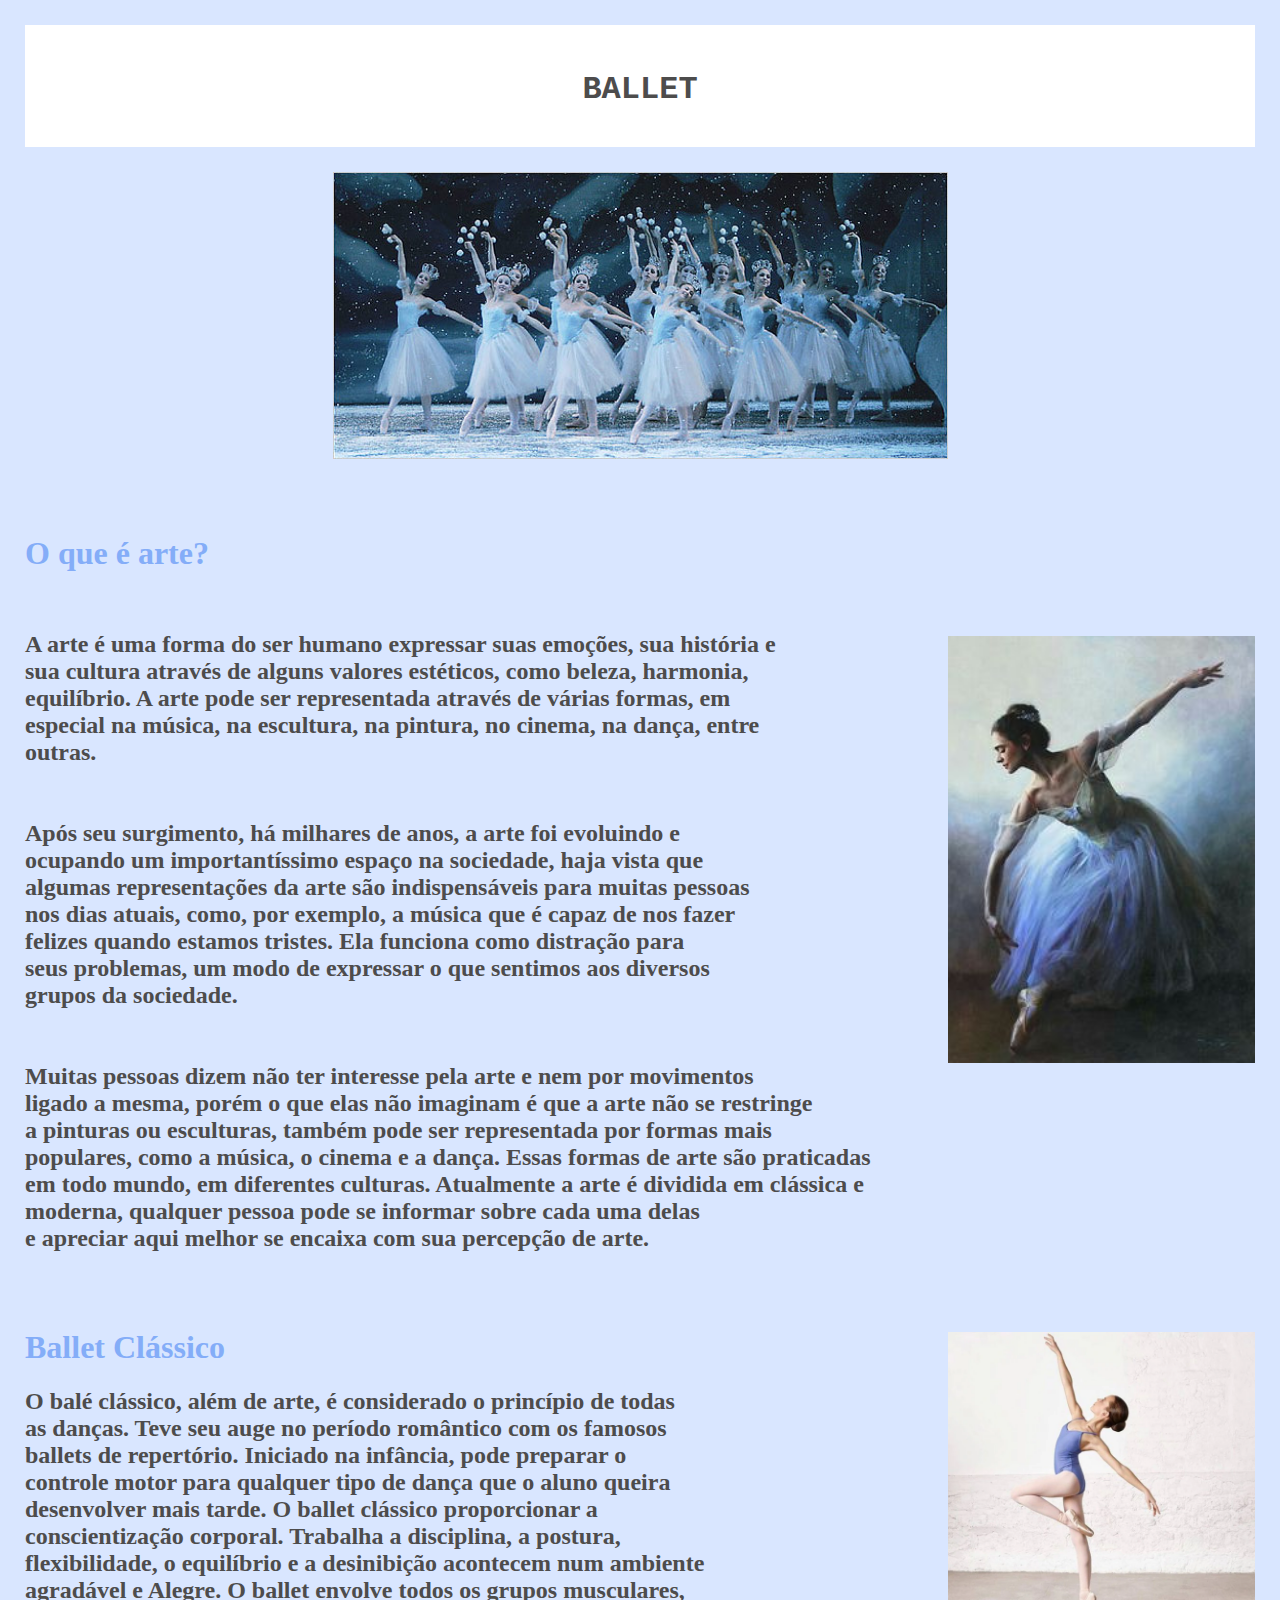
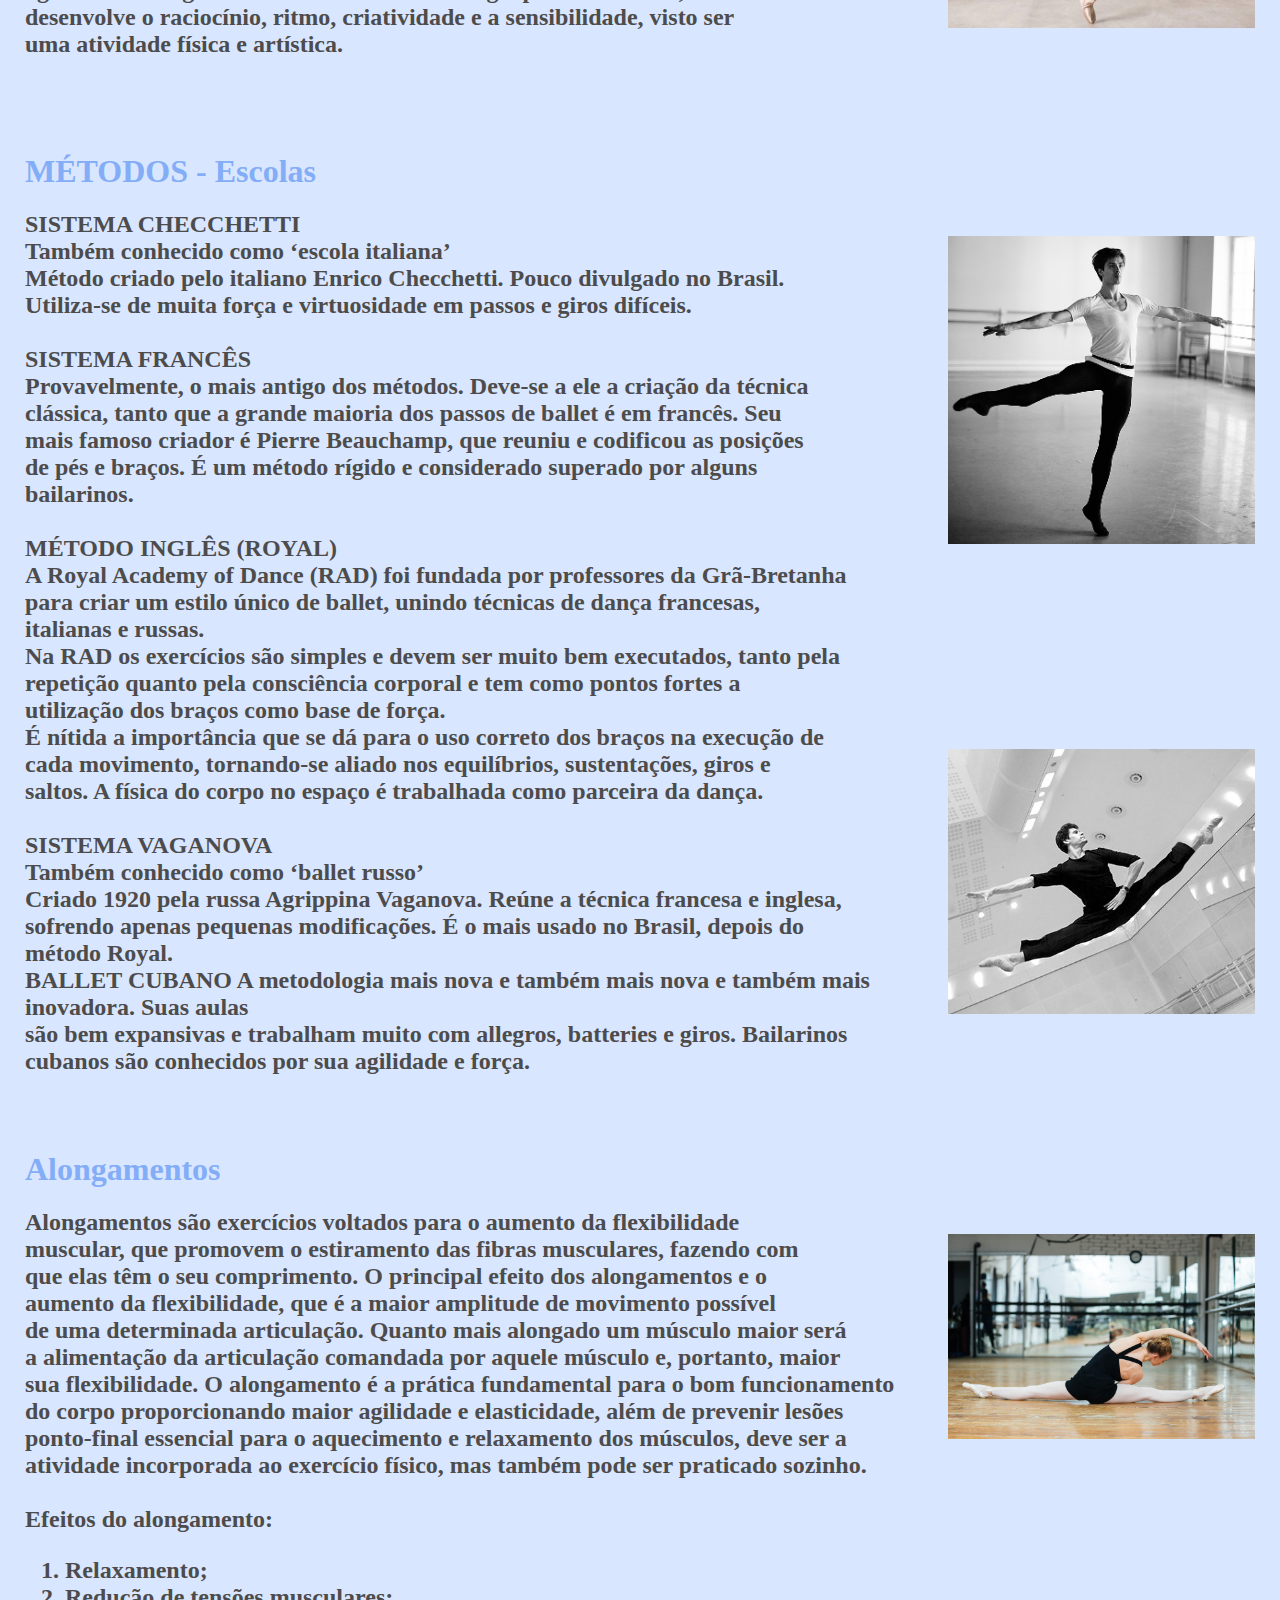
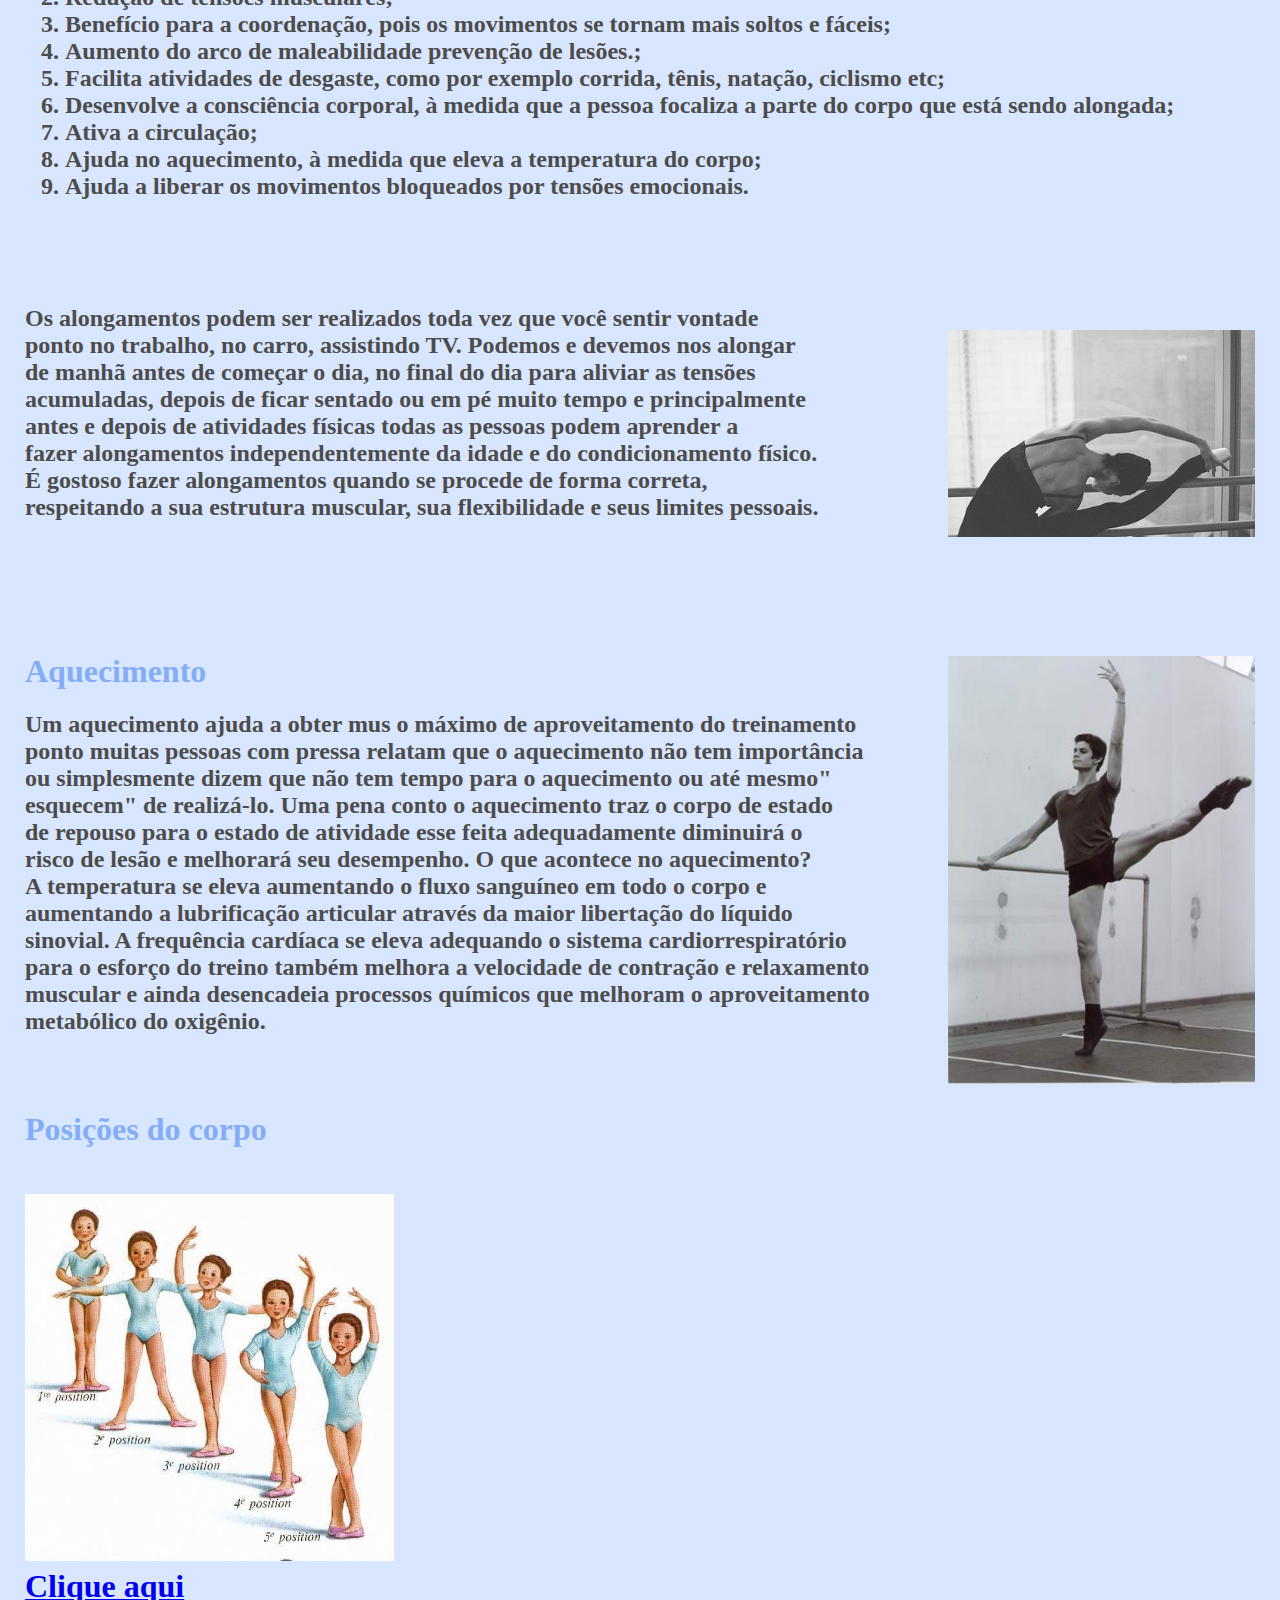
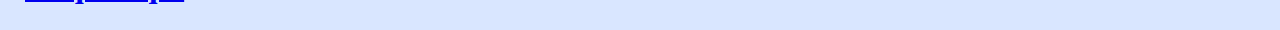
<file: SITE FINAL/SRC/HTML/Index.html>
<!DOCTYPE html >
<html  lang = " en " ></html>
    <head>
        <meta  charset = " UTF-8 " >
        <link  rel = " stylesheet " href = "../../SRC/CSS/Style.css" >
        <title > BALLET </title >
    </head >
 
    <script src="../JS/Script.js" > </script>
               
    <body>
         <header>
                    <h1  > BALLET </h1 > <br >
                    </header>
                    
                    <img id= "img" src= "../IMG/img1.jpg"> <br><br><br>
                       <h1  class = " sub-titulo " > O que é arte?</h1 > <br >
                        <img class= "imgs" src= "../IMG/Bailarina-pintura.jpg"> 
                        
                        <h2>   A arte é uma forma do ser humano expressar suas emoções, sua história e <br>
                            sua cultura através de alguns valores estéticos, como beleza, harmonia, <br>
                            equilíbrio. A arte pode ser representada através de várias formas, em <br>
                            especial na música, na escultura, na pintura, no cinema, na dança, entre <br>
                            outras.<br>
                            <br><br>
                            Após seu surgimento, há milhares de anos, a arte foi evoluindo e<br>
                            ocupando um importantíssimo espaço na sociedade, haja vista que<br>
                            algumas representações da arte são indispensáveis para muitas pessoas<br>
                            nos dias atuais, como, por exemplo, a música que é capaz de nos fazer<br>
                            felizes quando estamos tristes. Ela funciona como distração para <br>
                            seus problemas, um modo de expressar o que sentimos aos diversos<br>
                            grupos da sociedade.<br>
                            <br><br>
                            Muitas pessoas dizem não ter interesse pela arte e nem por movimentos<br>
                            ligado a mesma, porém o que elas não imaginam é que a arte não se restringe<br>
                            a pinturas ou esculturas, também pode ser representada por formas mais<br>
                            populares, como a música, o cinema e a dança. Essas formas de arte são praticadas<br>
                            em todo mundo, em diferentes culturas. Atualmente a arte é dividida em clássica e<br>
                            moderna, qualquer pessoa pode se informar sobre cada uma delas<br>
                            e apreciar aqui melhor se encaixa com sua percepção de arte. </h2 >
                            <br><br>
                    
                   
                            <img class= "imgs" src= "../IMG/Bailarina-sapatilhaponta.webp"> 
                            <h1  class = " sub-titulo " >   Ballet Clássico </h1 >
                           
                            <h2>
                            O balé clássico, além de arte, é considerado o princípio de todas<br>
                            as danças. Teve seu auge no período romântico com os famosos<br>
                            ballets de repertório. Iniciado na infância, pode preparar o<br>
                            controle motor para qualquer tipo de dança que o aluno queira<br>
                            desenvolver mais tarde. O ballet clássico proporcionar a<br>
                            conscientização corporal. Trabalha a disciplina, a postura,<br>
                            flexibilidade, o equilíbrio e a desinibição acontecem num ambiente<br>
                            agradável e Alegre. O ballet envolve todos os grupos musculares,<br>
                            desenvolve o raciocínio, ritmo, criatividade e a sensibilidade, visto ser<br>
                            uma atividade física e artística.</h2 >
                            <br><br><br>

                            <h1  class = " sub-titulo " >   MÉTODOS - Escolas </h1 >
                            <img class= "imgs" src= "../IMG/Bailarino.jpg">
                            <h2>
                                SISTEMA CHECCHETTI <br>

                                Também conhecido como ‘escola italiana’ <br>
                                
                                Método criado pelo italiano Enrico Checchetti. Pouco divulgado no Brasil.<br>
                                Utiliza-se de muita força e virtuosidade em passos e giros difíceis. <br><br>

                                SISTEMA FRANCÊS <br>

                                Provavelmente, o mais antigo dos métodos. Deve-se a ele a criação da técnica<br>
                                clássica, tanto que a grande maioria dos passos de ballet é em francês. Seu<br>
                                mais famoso criador é Pierre Beauchamp, que reuniu e codificou as posições<br>
                                de pés e braços. É um método rígido e considerado superado por alguns<br>
                                bailarinos. <br><br>
                                MÉTODO INGLÊS (ROYAL) <br>

                                A Royal Academy of Dance (RAD) foi fundada por professores da Grã-Bretanha<br>
                                para criar um estilo único de ballet, unindo técnicas de dança francesas,<br>
                                italianas e russas. <br>

                                Na RAD os exercícios são simples e devem ser muito bem executados, tanto pela<br>
                                repetição quanto pela consciência corporal e tem como pontos fortes a<br>
                                utilização dos braços como base de força. <br>
                                <img class= "imgs" src= "../IMG/Bailarino- salto.jpg"> 
                                É nítida a importância que se dá para o uso correto dos braços na execução de<br>
                                cada movimento, tornando-se aliado nos equilíbrios, sustentações, giros e<br>
                                saltos. A física do corpo no espaço é trabalhada como parceira da dança.<br><br>
                           
                                SISTEMA VAGANOVA  <br>

                                Também conhecido como ‘ballet russo’ <br>

                                Criado 1920 pela russa Agrippina Vaganova. Reúne a técnica francesa e inglesa,<br>
                                sofrendo apenas pequenas modificações. É o mais usado no Brasil, depois do<br>
                                método Royal. <br>

                                BALLET CUBANO  

                                A metodologia mais nova e também mais nova e também mais inovadora. Suas aulas<br>
                                são bem expansivas e trabalham muito com allegros, batteries e giros. Bailarinos<br>
                                cubanos são conhecidos por sua agilidade e força. <br><br><br>
                                </h2 >
                                 
                                <h1  class = " sub-titulo " >   Alongamentos </h1 >
                                <img class= "imgs" src= "../IMG/Alongamento.jpg"> 
                                <h2>Alongamentos são exercícios voltados para o aumento da flexibilidade<br> 
                                    muscular, que promovem o estiramento das fibras musculares, fazendo com<br> 
                                    que elas têm o seu comprimento. O principal efeito dos alongamentos e o<br>
                                    aumento da flexibilidade, que é a maior amplitude de movimento possível<br> 
                                    de uma determinada articulação. Quanto mais alongado um músculo maior será<br> 
                                    a alimentação da articulação comandada por aquele músculo e, portanto, maior<br> 
                                    sua flexibilidade. O alongamento é a prática fundamental para o bom funcionamento<br> 
                                    do corpo proporcionando maior agilidade e elasticidade, além de prevenir lesões<br> 
                                    ponto-final essencial para o aquecimento e relaxamento dos músculos, deve ser a <br> 
                                    atividade incorporada ao exercício físico, mas também pode ser praticado sozinho.<br><br>
                                    
                                Efeitos do alongamento:<br>
                                <ol>
                                <li> Relaxamento;  </li>

                                <li>  Redução de tensões musculares; </li>

                                <li> Benefício para a coordenação, pois os movimentos se tornam mais soltos e fáceis;  </li>

                                <li>Aumento do arco de maleabilidade prevenção de lesões.;  </li>

                                <li> Facilita atividades de desgaste, como por exemplo corrida, tênis, natação, ciclismo etc;  </li>

                                <li> Desenvolve a consciência corporal, à medida que a pessoa focaliza a parte do corpo que está sendo alongada; </li>

                                <li> Ativa a circulação;  </li>

                                <li> Ajuda no aquecimento, à medida que eleva a temperatura do corpo;  </li>

                                <li> Ajuda a liberar os movimentos bloqueados por tensões emocionais. </li>
                                </ol><br><br><br>

                                 <img class= "imgs" src= "../IMG/Alongamento-barra.jpg"> 

                                Os alongamentos podem ser realizados toda vez que você sentir vontade<br>
                                ponto no trabalho, no carro, assistindo TV. Podemos e devemos nos alongar<br>
                                de manhã antes de começar o dia, no final do dia para aliviar as tensões<br>
                                acumuladas, depois de ficar sentado ou em pé muito tempo e principalmente<br>
                                antes e depois de atividades físicas todas as pessoas podem aprender a <br>
                                fazer alongamentos independentemente da idade e do condicionamento físico.<br>
                                É gostoso fazer alongamentos quando se procede de forma correta,<br>
                                respeitando a sua estrutura muscular, sua flexibilidade e seus limites pessoais. <br><br><br>
                                  </h2 >
                                  <br><br>
                            
                            <img class= "imgs" src= "../IMG/Bailarino-aquecimento.jpg"> 
                            <h1  class = " sub-titulo " >   Aquecimento </h1 >
                           
                            <h2>
                                Um aquecimento ajuda a obter mus o máximo de aproveitamento do treinamento<br>
                                ponto muitas pessoas com pressa relatam que o aquecimento não tem importância<br>
                                ou simplesmente dizem que não tem tempo para o aquecimento ou até mesmo" <br>
                                esquecem" de realizá-lo. Uma pena conto o aquecimento traz o corpo de estado<br>
                                de repouso para o estado de atividade esse feita adequadamente diminuirá o<br>
                                risco de lesão e melhorará seu desempenho. O que acontece no aquecimento? <br>
                                A temperatura se eleva aumentando o fluxo sanguíneo em todo o corpo e <br>
                                aumentando a lubrificação articular através da maior libertação do líquido<br>
                                sinovial. A frequência cardíaca se eleva adequando o sistema cardiorrespiratório<br>
                                para o esforço do treino também melhora a velocidade de contração e relaxamento<br>
                                muscular e ainda desencadeia processos químicos que melhoram o aproveitamento<br>
                                metabólico do oxigênio. 
                            <br><br><br>
                            <h1  class = " sub-titulo " >   Posições do corpo </h1 >
                            <img class= "img2" src= "../IMG/posições.jpg"> <br><br><br><br><br><br><br><br><br><br><br><br><br><br><br><br><br><br><br><br><br>
                            
                            <h1><a href="../Página Final/final.html"> Clique aqui </a></h1>
                           
            
        
    </body >
      
         

</html >
</file>
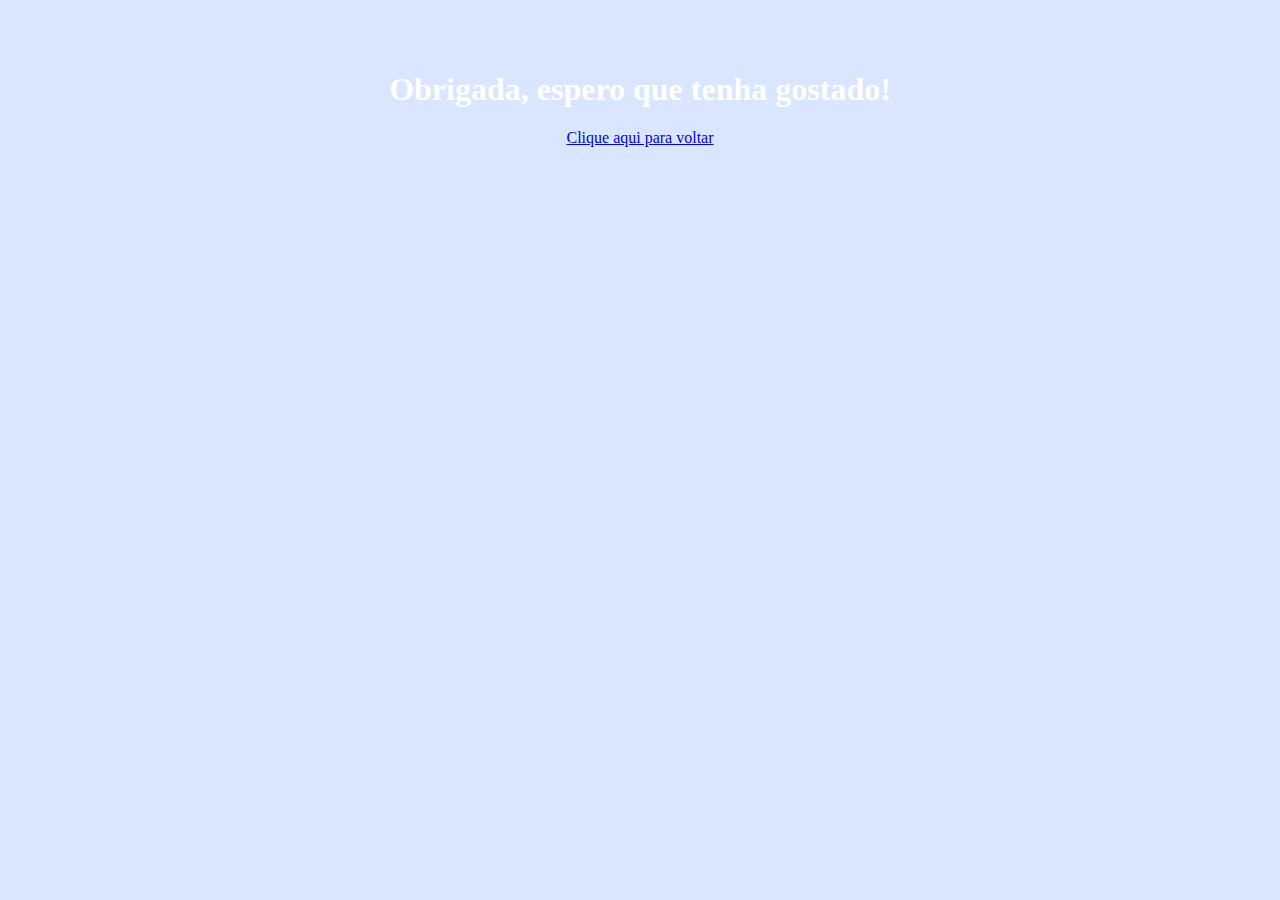
<file: SITE FINAL/SRC/Página Final/final.html>
<!DOCTYPE html >
<html  lang = " en " ></html>
    <head>
        <meta  charset = " UTF-8 " >
        <link  rel = " stylesheet " href = "../Página Final/final.css" >
        <title > BALLET </title >
    </head >
 <body>
     <header>
<h1>Obrigada, espero que tenha gostado!</h1>
</header>
<a href="../HTML/Index.html" > Clique aqui para voltar</a>
 </body>
 </html>
</file>
<file: SITE FINAL/SRC/CSS/Style.css>
body{
    background-color: rgb(217, 230, 255);
    font-family: Cambria, Cochin, Georgia, Times, 'Times New Roman', serif;
    color: rgb(77, 76, 76);
    margin: 25px;
    padding: 0px;
}
    
    img{
        display: block;
        margin-left: auto;
        margin-right: auto;
        margin-top: 2%;
        width: 50%;
    }
    .img2{ 
        display: block;
        float: left;
        margin-left: auto;
        margin-right: auto;
        margin-top: 2%;
        width: 30%;
    }
    .imgs{ 
        display: block;
        float: right;
        margin-left: auto;
        margin-right: auto;
        width: 25%;
    }

  

    nav ul{
        list-style-type: none;
        display: flex;
        flex-direction: row;
        justify-content: space-around;
        font-size: 20px;
        }
        
        nav ul li:hover{
            color: rgb(164, 182, 209);
            font-size: 30px;
            cursor: pointer;
        }
    
        header{
            text-align: center;
            animation-name:piscar-e-rodar;
            margin-top:0px;
            padding-top:2%;
            animation-name:piscar-e-rodar;
            animation-duration:5s;
            animation-iteration-count:infinite;
            background-color: rgb(255, 255, 255);
            font-family: 'Courier New', Courier, monospace;
        }
    
        
    

    .sub-titulo{
        animation: cubic-bezier(1, 0, 0, 1);
        color: #84adf8 ;
        
    }
    
    iframe{
        display: block;
        margin-left: auto;
        margin-right: auto;
    }
    
    
    
    
    @keyframes piscar-e-rodar {
    
    0%{color: rgb(217, 230, 255);}
    10%{color: rgb(219, 227, 255);}
    20%{color: rgb(182, 199, 255);}
    30%{color: rgb(132, 172, 247);}
    60%{color: rgb(111, 136, 250);}
    80%{color: rgb(76, 63, 253);}
    100%{color: rgb(89, 100, 255);}
    }
</file>
<file: SITE FINAL/SRC/Página Final/final.css>
body{
    background-color: rgb(217, 230, 255);
    font-family: Cambria, Cochin, Georgia, Times, 'Times New Roman', serif;
    color: rgb(255, 255, 255);
    text-align: center;
    margin: 25px;
    padding: 0px;
}

header{
    text-align: center;
    animation-name:piscar-e-rodar;
    margin-top:0px;
    padding-top:2%;
    animation-name:piscar-e-rodar;
    animation-duration:5s;
    animation-iteration-count:infinite;
    font-family:'Times New Roman';
}
@keyframes piscar-e-rodar {
    
    0%{color: rgb(217, 230, 255);}
    10%{color: rgb(219, 227, 255);}
    20%{color: rgb(182, 199, 255);}
    30%{color: rgb(132, 172, 247);}
    60%{color: rgb(111, 136, 250);}
    80%{color: rgb(76, 63, 253);}
    100%{color: rgb(89, 100, 255);}
    }
</file>
